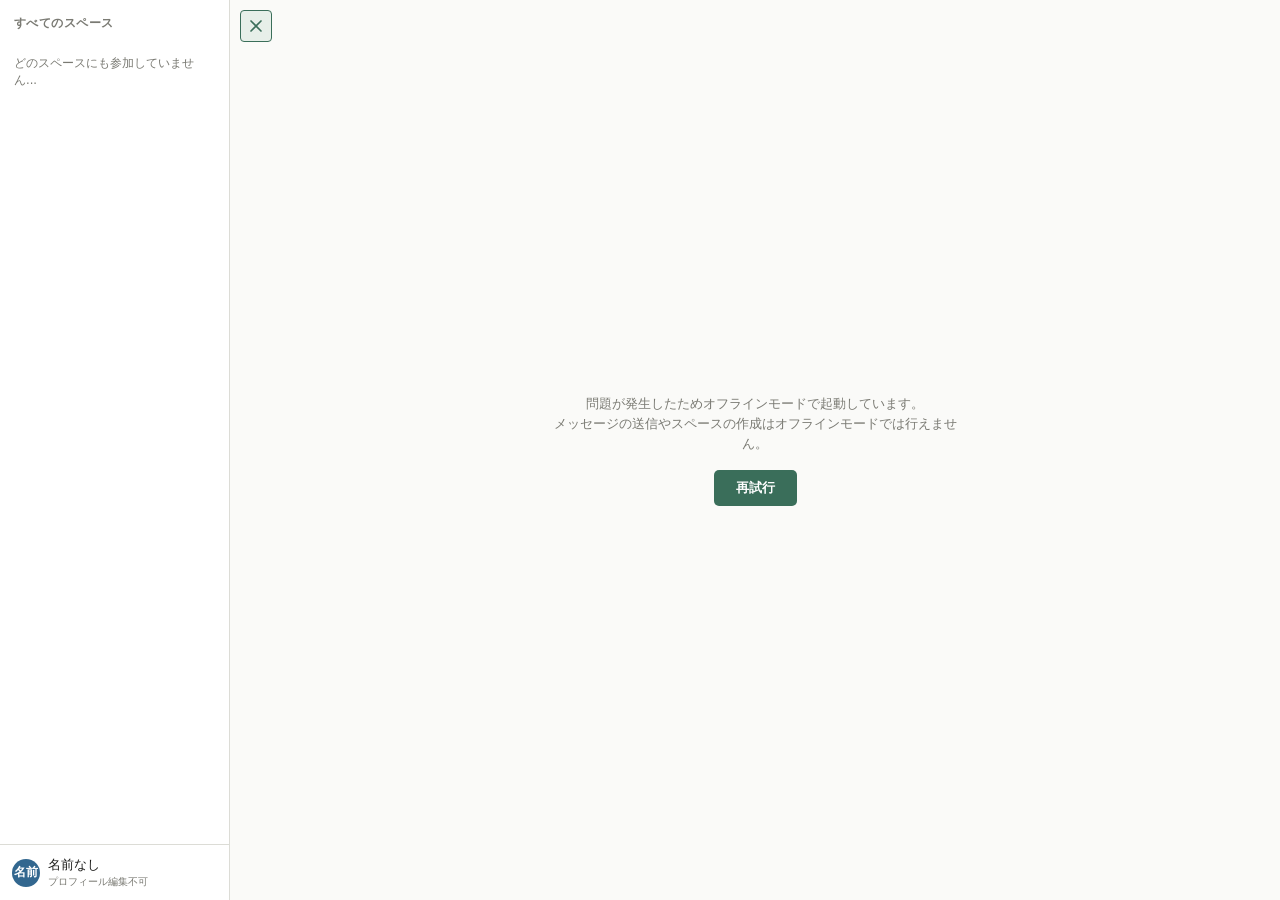
<file: offline.html>
<!doctype html>
<html lang="ja">
	<head>
		<meta charset="UTF-8" />
		<meta name="viewport" content="width=device-width, initial-scale=1.0" />
		<link
			rel="icon"
			type="image/svg+xml"
			href="data:image/svg+xml,%3Csvg%20version%3D%221.1%22%20xmlns%3D%22http%3A//www.w3.org/2000/svg%22%20xmlns%3Axlink%3D%22http%3A//www.w3.org/1999/xlink%22%20width%3D%2220%22%20height%3D%2220%22%20viewBox%3D%220%2C0%2C20%2C20%22%3E%3Cg%20transform%3D%22translate%28-230%2C-170%29%22%3E%3Cg%20stroke-miterlimit%3D%2210%22%3E%3Cpath%20d%3D%22M231%2C173c0%2C-1.10457%200.89543%2C-2%202%2C-2h14c1.10457%2C0%202%2C0.89543%202%2C2v16l-4%2C-4h-12c-1.10457%2C0%20-2%2C-0.89543%20-2%2C-2z%22%20fill%3D%22%23baffff%22%20stroke%3D%22%23baffff%22%20stroke-width%3D%222%22%20stroke-linecap%3D%22round%22%20stroke-linejoin%3D%22round%22/%3E%3Cpath%20d%3D%22M241.3644%2C183.27132l-0.05075%2C0c-0.04438%2C0.00629%20-0.09301%2C0.00775%20-0.14314%2C0.00003c-3.69737%2C0.00243%20-6.27355%2C0.13068%20-9.31953%2C-2.30997c-1.31019%2C-3.08858%200.36691%2C-4.14246%201.90771%2C-6.34224c0.4347%2C-0.62061%201.37917%2C-2.34294%202.37063%2C-1.88365c1.32876%2C0.61554%20-0.14092%2C2.59179%201.78138%2C2.53252c1.15077%2C0%203.32253%2C0.45668%204.35857%2C0.0649c1.22536%2C-0.46337%201.09316%2C-3.4877%203.34326%2C-2.70067c0.81564%2C0.28529%201.95912%2C3.2779%202.41643%2C4.02975c1.28152%2C2.19202%200.45223%2C5.59401%20-2.214%2C6.30338c-1.20658%2C0.32102%20-2.87971%2C-0.39943%20-4.02832%2C0.09444c-0.1405%2C0.21151%20-0.42226%2C0.21151%20-0.42226%2C0.21151zM247.5799%2C178.93388c0.00042%2C-0.65826%20-0.05633%2C-1.19064%20-0.40843%2C-1.7574c-0.35176%2C-0.59638%20-1.48119%2C-3.42993%20-1.99662%2C-3.64511c-0.86563%2C-0.36139%20-1.88265%2C2.41362%20-2.41289%2C2.67174c-1.12446%2C0.54739%20-3.60007%2C0.0649%20-4.85127%2C0.0649c-1.62117%2C-0.03395%20-2.30425%2C-1.14194%20-2.24792%2C-2.64802c0.00871%2C-0.23289%20-0.18865%2C0.42956%20-0.32248%2C0.62036c-0.3342%2C0.47648%20-0.70817%2C0.9956%20-1.0648%2C1.45162c-1.31985%2C1.68766%20-2.51674%2C2.12315%20-1.6255%2C4.66811c2.81614%2C2.102%205.13888%2C1.9161%208.4956%2C1.91133c2.39964%2C-1.18949%206.43158%2C0.96759%206.4343%2C-3.33752z%22%20fill%3D%22%23000000%22%20stroke%3D%22none%22%20stroke-width%3D%220.5%22%20stroke-linecap%3D%22butt%22%20stroke-linejoin%3D%22miter%22/%3E%3C/g%3E%3C/g%3E%3C/svg%3E"
		/>
		<title>NekoChat(Offline)</title>
		<style>
			:root {
				--bg: #fafaf8;
				--panel: #ffffff;
				--line: #dcdcd6;
				--line2: #ececea;
				--text: #1d1d1b;
				--sub: #7a7a73;
				--accent: #3a6e5a;
				--accent-weak: #e7efe9;
				--danger: #a3433a;
				--mono:
					ui-monospace, SFMono-Regular, Menlo, Consolas, monospace;
				--sans:
					-apple-system, 'Hiragino Kaku Gothic ProN', 'Yu Gothic',
					system-ui, sans-serif;
			}
			* {
				box-sizing: border-box;
			}
			html,
			body {
				height: 100%;
			}
			body {
				margin: 0;
				background: var(--bg);
				color: var(--text);
				font-family: var(--sans);
				font-size: 14px;
				line-height: 1.55;
			}
			a {
				color: var(--accent);
			}

			#app {
				height: 100%;
				display: flex;
				overflow: hidden;
			}

			/* ---------- sidebar ---------- */
			#sidebar {
				width: 230px;
				flex-shrink: 0;
				border-right: 1px solid var(--line);
				background: var(--panel);
				display: flex;
				flex-direction: column;
				position: relative;
				transition:
					margin 0.3s cubic-bezier(0.4, 0, 0.2, 1),
					transform 0.3s cubic-bezier(0.4, 0, 0.2, 1);
			}
			#sidebarHeader {
				padding: 14px 14px 8px;
				font-size: 12px;
				font-weight: 700;
				color: var(--sub);
				letter-spacing: 0.04em;
				display: flex;
				align-items: center;
				gap: 6px;
			}
			#sidebarHeader .badge {
				font-size: 9.5px;
				font-weight: 600;
				background: var(--accent-weak);
				color: var(--accent);
				padding: 1px 6px;
				border-radius: 999px;
			}
			#roomList {
				flex: 1;
				overflow-y: auto;
				padding: 4px 8px;
			}
			.roomItem {
				display: flex;
				align-items: center;
				gap: 8px;
				padding: 9px 8px;
				border-radius: 4px;
				cursor: pointer;
				font-size: 12.5px;
				margin-bottom: 2px;
				color: var(--text);
			}
			.roomItem:hover {
				background: var(--accent-weak);
			}
			.roomItem.active {
				background: var(--accent-weak);
				border: 1px solid var(--accent);
			}
			.roomItem .ricon {
				width: 7px;
				height: 7px;
				border-radius: 50%;
				background: #ccc;
				flex-shrink: 0;
			}
			.roomItem.active .ricon {
				background: var(--accent);
			}
			.roomItem .rname {
				flex: 1;
				overflow: hidden;
				text-overflow: ellipsis;
				white-space: nowrap;
			}
			.roomItem .rtag {
				font-size: 10px;
				color: var(--sub);
			}
			#sidebarEmpty {
				padding: 14px 14px;
				font-size: 11.5px;
				color: var(--sub);
			}

			#sidebarFooter {
				border-top: 1px solid var(--line);
				min-height: 56px;
				padding: 10px 12px;
				display: flex;
				align-items: center;
				gap: 8px;
			}
			.avatar {
				width: 28px;
				height: 28px;
				border-radius: 50%;
				display: flex;
				align-items: center;
				justify-content: center;
				font-size: 12px;
				flex-shrink: 0;
				color: #fff;
				overflow: hidden;
				font-weight: 600;
			}
			.avatar img {
				width: 100%;
				height: 100%;
				object-fit: cover;
				display: block;
			}
			#sidebarFooter .uname {
				flex: 1;
				font-size: 12.5px;
				overflow: hidden;
				text-overflow: ellipsis;
				white-space: nowrap;
			}
			#sidebarFooter .sub {
				font-size: 10px;
				color: var(--sub);
			}

			/* ---------- main ---------- */
			#mainPanel {
				flex: 1;
				display: flex;
				flex-direction: column;
				min-width: 0;
				position: relative;
			}
			#emptyState {
				flex: 1;
				display: flex;
				flex-direction: column;
				align-items: center;
				justify-content: center;
				color: var(--sub);
				font-size: 13px;
				text-align: center;
				padding: 20px;
				gap: 16px;
			}
			#emptyStateNotice {
				max-width: 420px;
			}
			.retryBtn {
				display: inline-block;
				background: var(--accent);
				color: #fff;
				font-size: 13px;
				font-weight: 600;
				text-decoration: none;
				padding: 9px 22px;
				border-radius: 5px;
				line-height: 1.4;
			}
			.retryBtn:hover {
				opacity: 0.9;
			}
			#roomView {
				flex: 1;
				display: none;
				flex-direction: column;
				min-height: 0;
			}
			#header {
				display: flex;
				align-items: center;
				gap: 10px;
				padding: 12px 18px 12px 52px;
				border-bottom: 1px solid var(--line);
				background: var(--panel);
				flex-wrap: wrap;
			}
			#headerName {
				font-size: 13.5px;
				font-weight: 600;
			}
			#headerTag {
				font-size: 10.5px;
				color: var(--sub);
				margin-left: 4px;
			}
			#headerNote {
				margin-left: auto;
				font-size: 11px;
				color: var(--sub);
			}

			#log {
				flex: 1;
				overflow-y: auto;
				padding: 16px 20px;
			}
			#logEmpty {
				color: var(--sub);
				font-size: 12.5px;
				text-align: center;
				padding: 30px 0;
			}
			.logTopSentinel {
				height: 1px;
			}

			.daySep {
				text-align: center;
				color: var(--sub);
				font-size: 11px;
				margin: 18px 0 10px;
			}

			.msg {
				margin-bottom: 12px;
				max-width: 640px;
				display: flex;
				gap: 10px;
				align-items: flex-start;
			}
			.msg .msgAvatar {
				width: 32px;
				height: 32px;
				font-size: 11px;
				flex-shrink: 0;
			}
			.msg .msgContent {
				flex: 1;
				min-width: 0;
			}
			.msg .meta {
				font-size: 11px;
				color: var(--sub);
				margin-bottom: 2px;
			}
			.msg .meta .name {
				color: var(--text);
				font-weight: 600;
			}
			.msg .meta .msgUid {
				font-family: var(--mono);
				opacity: 0.7;
			}
			.msg .meta .editBadge {
				color: var(--sub);
				font-size: 10.5px;
				margin-left: 4px;
				cursor: default;
			}
			.msg .body {
				font-size: 13.5px;
				white-space: pre-wrap;
				word-break: break-word;
			}
			/* 長文折りたたみ */
			.msg .body.collapsed {
				/* line-height: 1.55 × 5行 = 7.75em */
				max-height: calc(1.55em * 5);
				overflow: hidden;
				position: relative;
			}
			.msg .body.collapsed::after {
				content: '';
				position: absolute;
				bottom: 0;
				left: 0;
				right: 0;
				height: 2em;
				background: linear-gradient(transparent, var(--panel));
				pointer-events: none;
			}
			.showMoreBtn {
				display: block;
				margin-top: 4px;
				font-size: 12px;
				color: var(--accent);
				background: none;
				border: none;
				padding: 0;
				cursor: pointer;
				text-decoration: underline;
				text-underline-offset: 2px;
			}
			.showMoreBtn:hover {
				opacity: 0.75;
				background: none;
				border: none;
			}

			.msg.compact {
				margin-bottom: 2px;
			}
			.msg.compact .msgAvatar {
				visibility: hidden;
				pointer-events: none;
			}
			.msg.compact .meta .name,
			.msg.compact .meta .msgUid {
				display: none;
			}
			.msg.compact .meta {
				font-size: 0;
				margin-bottom: 0;
			}

			.msg .body a.chatLink {
				color: var(--accent);
				text-decoration: underline;
				text-underline-offset: 2px;
				word-break: break-all;
			}
			.msg .body a.chatLink:hover {
				opacity: 0.8;
			}

			.msg.system {
				display: block;
			}
			.msg.system .body {
				color: var(--sub);
				font-size: 12px;
				font-style: italic;
			}
			.msg.deleted .body {
				color: #aaa;
				font-style: italic;
			}

			.msg .replyQuote {
				display: flex;
				align-items: center;
				gap: 6px;
				font-size: 11.5px;
				color: var(--sub);
				border-left: 2px solid var(--accent);
				padding: 2px 0 2px 8px;
				margin-bottom: 3px;
				max-width: 480px;
			}
			.msg .replyQuote .replyName {
				color: var(--accent);
				font-weight: 600;
				flex-shrink: 0;
			}
			.msg .replyQuote .replyText {
				white-space: nowrap;
				overflow: hidden;
				text-overflow: ellipsis;
			}

			.msg .file {
				display: inline-flex;
				align-items: center;
				gap: 8px;
				border: 1px solid var(--line);
				border-radius: 3px;
				padding: 6px 10px;
				margin-top: 2px;
				font-size: 12.5px;
			}
			.msg .file .fname {
				font-weight: 600;
			}
			.msg .file .fsize {
				color: var(--sub);
				font-size: 11px;
			}
			.msg .file a.dlBtn {
				font-size: 11px;
				text-decoration: none;
				border: 1px solid var(--line);
				border-radius: 3px;
				padding: 3px 8px;
				color: var(--text);
			}
			.msg .file a.dlBtn:hover {
				background: var(--accent-weak);
				border-color: var(--accent);
			}
			.msg .file.missing {
				color: var(--sub);
				font-style: italic;
			}

			.msg img.preview,
			.msg video.previewVideo {
				max-width: min(320px, 70vw);
				max-height: min(240px, 35vh);
				width: auto;
				height: auto;
				object-fit: contain;
				display: block;
				margin-top: 4px;
				border: 1px solid var(--line);
				border-radius: 3px;
				cursor: pointer;
			}
			.msg audio.previewAudio {
				display: block;
				margin-top: 4px;
				width: min(320px, 80vw);
				max-width: 100%;
			}

			/* ===================== リアクション（表示のみ） ===================== */
			img.nyaxEmoji {
				height: 1em;
				width: auto;
				vertical-align: middle;
				display: inline-block;
				background: none;
			}
			.reactions {
				display: flex;
				flex-wrap: wrap;
				justify-content: flex-start;
				gap: 4px;
				margin-top: 4px;
			}
			.reactions:empty {
				display: none;
				margin-top: 0;
			}
			.reactionPill {
				display: inline-flex;
				align-items: center;
				gap: 4px;
				height: 22px;
				padding: 0 7px;
				border: 1px solid var(--line);
				border-radius: 11px;
				background: var(--bg);
				cursor: default;
			}
			.reactionPill.mine {
				background: var(--accent-weak, rgba(58, 110, 90, 0.14));
				border-color: var(--accent);
			}
			.reactionEmojiUnicode {
				font-size: 13px;
				line-height: 1;
			}
			.reactionEmojiImg.reactionEmojiImg {
				width: 15px;
				height: 15px;
				margin: 0;
			}
			.reactionCount {
				font-size: 11px;
				color: var(--sub);
				font-variant-numeric: tabular-nums;
			}
			.reactionPill.mine .reactionCount {
				color: var(--accent);
			}

			/* ---------- file preview overlay ---------- */
			.overlay {
				display: none;
				position: fixed;
				inset: 0;
				background: rgba(0, 0, 0, 0.5);
				align-items: center;
				justify-content: center;
				z-index: 50;
				padding: 20px;
			}
			.overlay.open {
				display: flex;
			}
			.overlay .modal {
				background: var(--panel);
				border-radius: 6px;
				padding: 18px;
				max-width: min(720px, 92vw);
				max-height: 86vh;
				overflow: auto;
			}
			.overlay .modal h2 {
				margin: 0 0 10px;
				font-size: 15px;
			}
			.overlay .modal img,
			.overlay .modal video {
				max-width: 100%;
				max-height: 70vh;
				display: block;
			}
			.overlay .modal .closeBtn {
				float: right;
				border: none;
				background: none;
				font-size: 18px;
				cursor: pointer;
				color: var(--sub);
				line-height: 1;
			}

			/* ---------- empty / load notes ---------- */
			.loadNote {
				font-size: 11.5px;
				color: var(--sub);
				padding: 8px 18px;
				border-top: 1px solid var(--line);
				background: var(--panel);
			}

			/* ---------- nav / close toggle buttons ---------- */
			.mobileCloseBtn {
				position: absolute;
				top: 12px;
				right: 12px;
				width: 32px;
				height: 32px;
				background: var(--panel);
				border: 1px solid var(--line);
				border-radius: 4px;
				display: none;
				align-items: center;
				justify-content: center;
				color: var(--text);
				z-index: 2100;
				cursor: pointer;
				transition:
					background 0.12s,
					border-color 0.12s;
				padding: 0;
			}
			.mobileCloseBtn:hover {
				background: var(--accent-weak);
				border-color: var(--accent);
			}

			#sidebarToggleBtn {
				position: absolute;
				top: 10px;
				left: 10px;
				z-index: 50;
				width: 32px;
				height: 32px;
				background: var(--panel);
				border: 1px solid var(--line);
				border-radius: 4px;
				color: var(--text);
				display: flex;
				align-items: center;
				justify-content: center;
				padding: 0;
				cursor: pointer;
				transition:
					background 0.12s,
					border-color 0.12s;
			}
			#sidebarToggleBtn:hover {
				background: var(--accent-weak);
				border-color: var(--accent);
			}
			body[data-sidebar='open'] #sidebarToggleBtn {
				background: var(--accent-weak);
				border-color: var(--accent);
				color: var(--accent);
			}
			.icon-close {
				display: none;
			}
			body[data-sidebar='open'] .icon-menu {
				display: none;
			}
			body[data-sidebar='open'] .icon-close {
				display: block;
			}

			@media (min-width: 769px) {
				body[data-sidebar='closed'] #sidebar {
					margin-left: -230px;
				}
			}

			/* ---------- mobile ---------- */
			@media (max-width: 768px) {
				#emptyState {
					padding: 20px 16px;
				}
				.retryBtn {
					width: 100%;
					max-width: 280px;
					text-align: center;
				}
				/* 左メニュー(sidebar) 全画面化 */
				#sidebar {
					position: fixed;
					inset: 0;
					width: 100%;
					height: 100%;
					z-index: 2000;
					border-right: none;
					transform: translateX(-100%);
				}
				body[data-sidebar='open'] #sidebar {
					transform: translateX(0);
				}
				.mobileCloseBtn {
					display: flex;
				}
			}

			::-webkit-scrollbar {
				width: 9px;
				height: 9px;
			}
			::-webkit-scrollbar-thumb {
				background: #d8d8d2;
				border-radius: 999px;
			}
			::-webkit-scrollbar-track {
				background: transparent;
			}
		</style>
	</head>
	<body data-sidebar="closed">
		<div id="app">
			<div id="sidebar">
				<button
					class="mobileCloseBtn"
					id="sidebarCloseBtn"
					aria-label="閉じる"
				>
					<svg
						style="
							width: 18px;
							height: 18px;
							fill: none;
							stroke: currentColor;
							stroke-width: 2;
							stroke-linecap: round;
							stroke-linejoin: round;
						"
						viewBox="0 0 24 24"
					>
						<path d="M18 6L6 18M6 6l12 12" />
					</svg>
				</button>
				<div id="sidebarHeader">すべてのスペース</div>
				<div id="sidebarEmpty" style="display: none">
					どのスペースにも参加していません...
				</div>
				<div id="roomList"></div>
				<div id="sidebarFooter">
					<div class="avatar" id="myAvatar"></div>
					<div style="flex: 1; min-width: 0">
						<div class="uname" id="myName"></div>
						<div class="sub">プロフィール編集不可</div>
					</div>
				</div>
			</div>

			<div id="mainPanel">
				<button id="sidebarToggleBtn" aria-label="メニュー">
					<svg
						style="
							width: 20px;
							height: 20px;
							fill: none;
							stroke: currentColor;
							stroke-width: 2;
							stroke-linecap: round;
							stroke-linejoin: round;
						"
						viewBox="0 0 24 24"
					>
						<g class="icon-menu">
							<path d="M3 12h18M3 6h18M3 18h18" />
						</g>
						<g class="icon-close">
							<path d="M18 6L6 18M6 6l12 12" />
						</g>
					</svg>
				</button>

				<div id="emptyState">
					<div id="emptyStateNotice">
						問題が発生したためオフラインモードで起動しています。<br />
						メッセージの送信やスペースの作成はオフラインモードでは行えません。
					</div>
					<a id="emptyStateRetry" class="retryBtn" href="./"
						>再試行</a
					>
				</div>

				<div id="roomView">
					<div id="header">
						<div>
							<span id="headerName"></span>
							<span id="headerTag"></span>
						</div>
						<div id="headerNote">オフラインモード</div>
					</div>
					<div id="log"></div>
					<div class="loadNote">
						オフラインモード中はメッセージの送信ができません。<a
							href="./"
							>再試行</a
						>
					</div>
				</div>
			</div>

			<!-- ファイルプレビュー -->
			<div class="overlay" id="ovFilePreview">
				<div class="modal">
					<button
						class="closeBtn"
						id="filePreviewClose"
						aria-label="閉じる"
					>
						×
					</button>
					<h2 id="filePreviewTitle">ファイル</h2>
					<div id="filePreviewStage"></div>
				</div>
			</div>
		</div>

		<script>
			(function () {
				'use strict';

				/* ===================== utilities ===================== */
				function fmtTime(ts) {
					return new Date(ts).toLocaleString('ja-JP', {
						month: '2-digit',
						day: '2-digit',
						hour: '2-digit',
						minute: '2-digit',
					});
				}
				function dayKey(ts) {
					return new Date(ts).toDateString();
				}
				function hashColorFromUid(uid) {
					let h = 0;
					const s = uid || '?';
					for (let i = 0; i < s.length; i++)
						h = s.charCodeAt(i) + ((h << 5) - h);
					const hue = Math.abs(h) % 360;
					return `hsl(${hue} 48% 38%)`;
				}
				function initialsFromName(name) {
					const s = (name || '').trim();
					if (!s) return '?';
					return Array.from(s).slice(0, 2).join('').toUpperCase();
				}
				function safeImageSrc(val) {
					if (!val || typeof val !== 'string') return null;
					if (
						/^data:image\/(jpeg|png|gif|webp);base64,[A-Za-z0-9+/]+=*$/.test(
							val,
						)
					)
						return val;
					return null;
				}
				const ALLOWED_MIME_MAP = {
					'image/jpeg': true,
					'image/png': true,
					'image/gif': true,
					'image/webp': true,
					'image/bmp': true,
					'image/tiff': true,
					'video/mp4': true,
					'video/webm': true,
					'video/ogg': true,
					'video/quicktime': true,
					'video/x-matroska': true,
					'audio/mpeg': true,
					'audio/ogg': true,
					'audio/wav': true,
					'audio/webm': true,
					'audio/aac': true,
					'audio/flac': true,
					'audio/x-m4a': true,
					'audio/mp4': true,
					'application/pdf': true,
					'application/zip': true,
					'application/x-zip-compressed': true,
					'text/plain': true,
					'text/csv': true,
				};
				function safeMimeType(mime) {
					if (!mime || typeof mime !== 'string')
						return 'application/octet-stream';
					const lower = mime.toLowerCase().trim();
					if (ALLOWED_MIME_MAP[lower]) return lower;
					return 'application/octet-stream';
				}
				function isSafeMimePreviewable(mime) {
					if (!mime) return false;
					return /^(image\/(jpeg|png|gif|webp|bmp|tiff)|video\/(mp4|webm|ogg|quicktime|x-matroska)|audio\/(mpeg|ogg|wav|webm|aac|flac|x-m4a|mp4))$/.test(
						mime.toLowerCase(),
					);
				}
				function canPreviewFile(file) {
					if (!file || !file.mime) return false;
					return isSafeMimePreviewable(safeMimeType(file.mime));
				}
				function fmtBytes(n) {
					if (!n && n !== 0) return '';
					const units = ['B', 'KB', 'MB', 'GB'];
					let i = 0,
						v = n;
					while (v >= 1024 && i < units.length - 1) {
						v /= 1024;
						i++;
					}
					return (i === 0 ? v : v.toFixed(1)) + ' ' + units[i];
				}
				function applyAvatarEl(el, p) {
					el.innerHTML = '';
					el.style.background = '';
					const safeSrc = p && p.image ? safeImageSrc(p.image) : null;
					if (safeSrc) {
						const img = document.createElement('img');
						img.src = safeSrc;
						img.alt = '';
						el.appendChild(img);
					} else {
						const displayName = p ? p.name : '?';
						const colorKey = p && p.uid ? p.uid : displayName;
						el.textContent = initialsFromName(displayName);
						el.style.background = hashColorFromUid(colorKey);
					}
				}

				/* ===================== storage readers (read-only) ===================== */
				const RoomStore = {
					listKey: 'nekochat_rooms',
					msgKey(roomId) {
						return 'nekochat_msgs_' + roomId;
					},
					memberKey(roomId) {
						return 'nekochat_members_' + roomId;
					},
					list() {
						try {
							return JSON.parse(
								localStorage.getItem(this.listKey) || '[]',
							);
						} catch (e) {
							return [];
						}
					},
					loadMembers(roomId) {
						try {
							return JSON.parse(
								localStorage.getItem(this.memberKey(roomId)) ||
									'[]',
							);
						} catch (e) {
							return [];
						}
					},
					loadMessages(roomId) {
						try {
							return JSON.parse(
								localStorage.getItem(this.msgKey(roomId)) ||
									'[]',
							);
						} catch (e) {
							return [];
						}
					},
				};
				const UserStore = {
					key: 'nekochat_users',
					data: new Map(),
					load() {
						try {
							const raw = localStorage.getItem(this.key);
							if (raw) {
								const arr = JSON.parse(raw);
								for (const u of arr) {
									if (u && u.uid) {
										this.data.set(u.uid, {
											uid: u.uid,
											name: u.name || '名前なし',
											image: u.image || null,
										});
									}
								}
							}
						} catch (e) {}
					},
					get(uid) {
						return this.data.get(uid) || null;
					},
				};
				function loadNicknames() {
					const map = new Map();
					try {
						const raw = localStorage.getItem('nekochat_nicknames');
						if (raw) {
							const obj = JSON.parse(raw);
							for (const k in obj) map.set(k, obj[k]);
						}
					} catch (e) {}
					return map;
				}
				function loadProfile() {
					try {
						const raw = localStorage.getItem('nekochat_profile');
						if (raw) return JSON.parse(raw);
					} catch (e) {}
					return null;
				}
				function loadIdentity() {
					try {
						const raw = localStorage.getItem('nekochat_identity');
						if (raw) return JSON.parse(raw);
					} catch (e) {}
					return null;
				}

				/* ----- IndexedDB (file blobs), read-only ----- */
				const FILE_DB_NAME = 'nekochat_files_db';
				const FILE_DB_STORE = 'files';
				function openFileDb() {
					return new Promise((resolve, reject) => {
						let req;
						try {
							req = indexedDB.open(FILE_DB_NAME);
						} catch (e) {
							reject(e);
							return;
						}
						req.onsuccess = () => resolve(req.result);
						req.onerror = () =>
							reject(
								req.error || new Error('IndexedDB open failed'),
							);
						req.onupgradeneeded = () => {
							// オフライン版では作成しない。万一未作成環境ではここに来るが読むだけなので問題ない。
						};
					});
				}
				async function getFileRecord(fileId) {
					if (!fileId) return null;
					try {
						const db = await openFileDb();
						if (!db.objectStoreNames.contains(FILE_DB_STORE)) {
							db.close();
							return null;
						}
						try {
							const tx = db.transaction(
								FILE_DB_STORE,
								'readonly',
							);
							const req = tx
								.objectStore(FILE_DB_STORE)
								.get(fileId);
							const row = await new Promise((resolve, reject) => {
								req.onsuccess = () => resolve(req.result);
								req.onerror = () => reject(req.error);
							});
							return row || null;
						} finally {
							db.close();
						}
					} catch (e) {
						return null;
					}
				}
				const objectUrlCache = new Map(); // fileId -> objectUrl
				async function resolveFileObjectUrl(fileId, fileInfo) {
					if (!fileId) return null;
					if (objectUrlCache.has(fileId))
						return objectUrlCache.get(fileId);
					const rec = await getFileRecord(fileId);
					if (!rec || !rec.blob) return null;
					const safeMime = safeMimeType(
						(fileInfo && fileInfo.mime) || rec.mime,
					);
					const blob =
						rec.blob instanceof Blob
							? rec.blob
							: new Blob([rec.blob], { type: safeMime });
					const url = URL.createObjectURL(blob);
					objectUrlCache.set(fileId, url);
					return url;
				}

				/* ===================== state ===================== */
				const App = {
					roomId: null,
					identity: loadIdentity(),
					profile: loadProfile(),
					nicknames: loadNicknames(),
				};
				UserStore.load();

				function getDisplayName(u) {
					if (!u) return '名前なし';
					const nick = App.nicknames.get(u.uid);
					if (nick) return nick;
					return u.name || '名前なし';
				}

				/* ===================== sidebar ===================== */
				function renderSidebarFooter() {
					const av = document.getElementById('myAvatar');
					const nm = document.getElementById('myName');
					const id = App.identity || {};
					const prof = App.profile || {};
					const p = {
						uid: id.id || '',
						name: prof.name || '名前なし',
						image: prof.image || null,
					};
					applyAvatarEl(av, p);
					nm.textContent = p.name;
				}

				function renderRoomList() {
					const box = document.getElementById('roomList');
					box.innerHTML = '';
					const items = RoomStore.list();
					const emptyEl = document.getElementById('sidebarEmpty');
					emptyEl.style.display =
						items.length === 0 ? 'block' : 'none';
					items.forEach((r) => {
						const el = document.createElement('div');
						el.className =
							'roomItem' + (r.id === App.roomId ? ' active' : '');
						const dot = document.createElement('span');
						dot.className = 'ricon';
						const nmEl = document.createElement('span');
						nmEl.className = 'rname';
						nmEl.textContent = r.name || '無題のスペース';
						const tag = document.createElement('span');
						tag.className = 'rtag';
						tag.textContent = r.persist ? '' : '一時';
						el.appendChild(dot);
						el.appendChild(nmEl);
						el.appendChild(tag);
						el.onclick = () => {
							openRoom(r.id, r.name, r.persist);
							if (isMobileViewport()) setSidebarOpen(false);
						};
						box.appendChild(el);
					});
				}

				/* ===================== room view ===================== */
				let currentMembers = new Map(); // uid -> {uid,name,image}

				function openRoom(roomId, name, persist) {
					App.roomId = roomId;
					document.getElementById('emptyState').style.display =
						'none';
					document.getElementById('roomView').style.display = 'flex';
					document.getElementById('headerName').textContent =
						name || '無題のスペース';
					document.getElementById('headerTag').textContent = persist
						? '永続'
						: '一時';

					currentMembers = new Map();
					RoomStore.loadMembers(roomId).forEach((m) => {
						if (m && m.uid) currentMembers.set(m.uid, m);
					});

					renderRoomList();
					renderLog(roomId);
				}

				function resolveSender(uid, fallbackName) {
					if (App.identity && uid === App.identity.id) {
						const prof = App.profile || {};
						return {
							uid,
							name: prof.name || '名前なし',
							image: prof.image || null,
						};
					}
					const deviceUser = UserStore.get(uid);
					const memberUser = currentMembers.get(uid);
					return (
						deviceUser ||
						memberUser || {
							uid,
							name: fallbackName || '名前なし',
							image: null,
						}
					);
				}

				/* ----- text rendering (URL linkify only; no remote emoji fetch in offline mode) ----- */
				function renderTextWithLinks(container, text) {
					if (!text) {
						container.textContent = '';
						return;
					}
					const URL_RE =
						/https?:\/\/[^\s<>"'`\u3000-\u303f\uff00-\uffef\u2019\u201d]+/g;
					let lastIndex = 0;
					let match;
					URL_RE.lastIndex = 0;
					while ((match = URL_RE.exec(text)) !== null) {
						const before = text.slice(lastIndex, match.index);
						if (before)
							container.appendChild(
								document.createTextNode(before),
							);
						let url = match[0].replace(
							/[.,!?;:)\]}>「」。、！？：；'"`]+$/,
							'',
						);
						try {
							const parsed = new URL(url);
							if (
								parsed.protocol === 'https:' ||
								parsed.protocol === 'http:'
							) {
								const a = document.createElement('a');
								a.className = 'chatLink';
								a.href = url;
								a.target = '_blank';
								a.rel = 'noopener noreferrer';
								a.textContent = url;
								container.appendChild(a);
								const suffix = match[0].slice(url.length);
								if (suffix)
									container.appendChild(
										document.createTextNode(suffix),
									);
							} else {
								container.appendChild(
									document.createTextNode(match[0]),
								);
							}
						} catch (e) {
							container.appendChild(
								document.createTextNode(match[0]),
							);
						}
						lastIndex = match.index + match[0].length;
					}
					if (lastIndex < text.length)
						container.appendChild(
							document.createTextNode(text.slice(lastIndex)),
						);
				}

				let lastDayKey = null;
				let lastRenderedMsgUid = null;
				let lastRenderedMsgTs = 0;
				const COMPACT_MSG_MAX_GAP_MS = 5 * 60 * 1000;

				// オンライン版と同様、チャットログの表示件数に上限を設け、
				// 上端までスクロールしたタイミングで自動的に過去ログを追加読み込みする
				const LOG_INITIAL_BATCH = 25; // 最低限読み込む件数
				const LOG_LOAD_MORE_BATCH = 25; // 自動追加読み込み時の件数
				let logChronCache = [];
				let logRenderedFrom = 0; // logChronCache中、現在描画済みの先頭インデックス
				let logLoadingMore = false;
				let logTopObserver = null;

				// テキスト本文が5行を超える場合に折りたたみ処理を適用する
				// bodyがDOMに追加される前に呼ばれる場合（高さ測定不可）は改行数で判定し、
				// DOMマウント後にResizeObserverで再確認して過剰な折りたたみを解除する。
				function applyBodyCollapse(body) {
					const LINE_HEIGHT_EM = 1.55;
					const MAX_LINES = 5;

					// 改行カウントによる事前判定（DOM追加前でも動作）
					const text = body.textContent || '';
					const newlineCount = (text.match(/\n/g) || []).length;
					// 改行が4以下なら折りたたみ不要（5行以内確定）
					if (newlineCount < MAX_LINES) return;

					// 改行が多い場合は折りたたみを適用し、DOM挿入後に高さで再確認
					body.classList.add('collapsed');

					// DOM挿入後に実際の行数を測定して判定を補正する
					// requestAnimationFrameでレイアウト確定後に実行
					const fontSize = 13.5; // px (font-size: 13.5px)
					requestAnimationFrame(() => {
						const lineHeightPx =
							parseFloat(getComputedStyle(body).lineHeight) ||
							fontSize * LINE_HEIGHT_EM;
						const maxHeightPx = lineHeightPx * MAX_LINES;
						// scrollHeightが閾値以下なら折りたたみ不要として元に戻す
						if (body.scrollHeight <= Math.ceil(maxHeightPx) + 1) {
							body.classList.remove('collapsed');
							const afterEl2 = body.nextElementSibling;
							if (
								afterEl2 &&
								afterEl2.classList.contains('showMoreBtn')
							)
								afterEl2.remove();
							return;
						}
						// 「続きを表示」ボタンがまだなければ挿入
						const afterEl = body.nextElementSibling;
						if (
							!afterEl ||
							!afterEl.classList.contains('showMoreBtn')
						) {
							insertShowMoreBtn(body);
						}
					});
				}

				function insertShowMoreBtn(body) {
					const btn = document.createElement('button');
					btn.className = 'showMoreBtn';
					btn.textContent = '続きを表示';
					btn.onclick = () => {
						const collapsed = body.classList.toggle('collapsed');
						btn.textContent = collapsed
							? '続きを表示'
							: '折りたたむ';
					};
					body.insertAdjacentElement('afterend', btn);
				}

				function maybeDaySeparator(ts, log) {
					const dk = dayKey(ts);
					if (dk !== lastDayKey) {
						lastDayKey = dk;
						const sep = document.createElement('div');
						sep.className = 'daySep';
						sep.textContent = new Date(ts).toLocaleDateString(
							'ja-JP',
							{
								year: 'numeric',
								month: 'long',
								day: 'numeric',
							},
						);
						log.appendChild(sep);
					}
				}

				function renderFileBody(body, m) {
					const f = m.file;
					if (!f) {
						body.textContent = 'ファイル';
						return;
					}
					const previewable = canPreviewFile(f);
					if (previewable && f.fileId) {
						resolveFileObjectUrl(f.fileId, f)
							.then((url) => {
								if (!url) {
									renderFileCard(body, f, false);
									return;
								}
								const mime = safeMimeType(f.mime);
								body.innerHTML = '';
								if (mime.startsWith('image/')) {
									const img = document.createElement('img');
									img.className = 'preview';
									img.src = url;
									img.alt = f.name || '';
									img.addEventListener('click', () =>
										openFilePreview(f, url, mime),
									);
									body.appendChild(img);
								} else if (mime.startsWith('video/')) {
									const video =
										document.createElement('video');
									video.className = 'preview previewVideo';
									video.src = url;
									video.controls = true;
									video.playsInline = true;
									video.preload = 'metadata';
									body.appendChild(video);
								} else if (mime.startsWith('audio/')) {
									const audio =
										document.createElement('audio');
									audio.className = 'previewAudio';
									audio.src = url;
									audio.controls = true;
									body.appendChild(audio);
								} else {
									renderFileCard(body, f, true, url);
								}
							})
							.catch(() => renderFileCard(body, f, false));
						// 取得中は仮にカードを出しておく
						renderFileCard(body, f, false);
						return;
					}
					renderFileCard(body, f, false);
				}

				function renderFileCard(body, f, ready, url) {
					body.innerHTML = '';
					const wrap = document.createElement('div');
					wrap.className = 'file' + (ready ? '' : ' missing');
					const fname = document.createElement('span');
					fname.className = 'fname';
					fname.textContent = f.name || 'ファイル';
					wrap.appendChild(fname);
					if (f.size) {
						const fsize = document.createElement('span');
						fsize.className = 'fsize';
						fsize.textContent = fmtBytes(f.size);
						wrap.appendChild(fsize);
					}
					if (ready && url) {
						const a = document.createElement('a');
						a.className = 'dlBtn';
						a.href = url;
						a.download = f.name || 'download.bin';
						a.textContent = 'ダウンロード';
						wrap.appendChild(a);
					} else {
						const note = document.createElement('span');
						note.className = 'fsize';
						note.textContent =
							'このブラウザに実体データがありません';
						wrap.appendChild(note);
					}
					body.appendChild(wrap);
				}

				function openFilePreview(f, url, mime) {
					const overlay = document.getElementById('ovFilePreview');
					const title = document.getElementById('filePreviewTitle');
					const stage = document.getElementById('filePreviewStage');
					title.textContent = f.name || 'ファイル';
					stage.innerHTML = '';
					if (mime.startsWith('image/')) {
						const img = document.createElement('img');
						img.src = url;
						stage.appendChild(img);
					} else if (mime.startsWith('video/')) {
						const video = document.createElement('video');
						video.src = url;
						video.controls = true;
						stage.appendChild(video);
					}
					overlay.classList.add('open');
				}
				document.getElementById('filePreviewClose').onclick = () => {
					document
						.getElementById('ovFilePreview')
						.classList.remove('open');
				};
				document
					.getElementById('ovFilePreview')
					.addEventListener('click', (e) => {
						if (e.target.id === 'ovFilePreview')
							e.currentTarget.classList.remove('open');
					});

				/* ----- リアクション（表示のみ。オフライン版は編集・送信不可） ----- */
				// reactions オブジェクト（emoji -> [uid,...]）を Discord風の絵文字トークンに変換して1つのimg/spanを生成
				function buildReactionContentEl(emoji) {
					if (emoji.startsWith('nyax:')) {
						const id = emoji.slice(5);
						const img = document.createElement('img');
						img.src = './emoji/' + encodeURIComponent(id) + '.svg';
						img.alt = '_' + id + '_';
						img.className = 'nyaxEmoji reactionEmojiImg';
						return img;
					}
					const span = document.createElement('span');
					span.className = 'reactionEmojiUnicode';
					span.textContent = emoji;
					return span;
				}

				// 指定メッセージの下にリアクションのピル一覧を描画（0件なら何もしない）
				function renderReactionsRow(m, content) {
					const entries = Object.entries(m.reactions || {}).filter(
						([, uids]) => Array.isArray(uids) && uids.length > 0,
					);
					if (!entries.length) return;
					const row = document.createElement('div');
					row.className = 'reactions';
					// 付与順を安定させるため絵文字キーでソート
					entries.sort((a, b) => (a[0] > b[0] ? 1 : -1));
					const myUid = App.identity && App.identity.id;
					for (const [emoji, uids] of entries) {
						const pill = document.createElement('button');
						pill.type = 'button';
						pill.disabled = true;
						const mine = myUid && uids.includes(myUid);
						pill.className =
							'reactionPill' + (mine ? ' mine' : '');
						pill.appendChild(buildReactionContentEl(emoji));
						const count = document.createElement('span');
						count.className = 'reactionCount';
						count.textContent = String(uids.length);
						pill.appendChild(count);
						// ホバー時に誰がリアクションしたか表示
						const names = uids
							.map((uid) => {
								if (myUid && uid === myUid) {
									const prof = App.profile || {};
									return getDisplayName({
										uid,
										name: prof.name,
									});
								}
								return getDisplayName(resolveSender(uid));
							})
							.join('、');
						pill.title = names;
						row.appendChild(pill);
					}
					content.appendChild(row);
				}

				function isNearBottom(el, threshold) {
					if (!el) return true;
					threshold = threshold || 60;
					return (
						el.scrollHeight - el.scrollTop - el.clientHeight <
						threshold
					);
				}
				function scrollLogToBottom(force = false) {
					const log = document.getElementById('log');
					if (force || isNearBottom(log)) {
						log.scrollTop = log.scrollHeight;
					}
				}

				// ログ先頭に監視用の見えないセンチネルを設置し、
				// 画面内に入ったタイミングで自動的に過去ログを読み込む
				function ensureLoadMoreSentinel() {
					const log = document.getElementById('log');
					let sentinel = document.getElementById('logTopSentinel');
					if (!sentinel) {
						sentinel = document.createElement('div');
						sentinel.id = 'logTopSentinel';
						sentinel.className = 'logTopSentinel';
					} else {
						sentinel.remove();
					}
					if (logRenderedFrom > 0) {
						log.insertBefore(sentinel, log.firstChild);
					}
					setupLogTopObserver(log, sentinel);
				}

				function setupLogTopObserver(log, sentinel) {
					if (logTopObserver) {
						logTopObserver.disconnect();
						logTopObserver = null;
					}
					if (logRenderedFrom <= 0) return;
					logTopObserver = new IntersectionObserver(
						(entries) => {
							for (const entry of entries) {
								if (entry.isIntersecting) loadMoreLog();
							}
						},
						{
							root: log,
							rootMargin: '200px 0px 0px 0px',
							threshold: 0,
						},
					);
					logTopObserver.observe(sentinel);
				}

				function loadMoreLog() {
					if (logLoadingMore || logRenderedFrom <= 0) return;
					logLoadingMore = true;
					const log = document.getElementById('log');
					const newFrom = Math.max(
						0,
						logRenderedFrom - LOG_LOAD_MORE_BATCH,
					);
					logRenderedFrom = newFrom;

					// 現在のスクロール位置を保持するための基準
					const prevHeight = log.scrollHeight;
					const prevTop = log.scrollTop;

					lastDayKey = null;
					lastRenderedMsgUid = null;
					lastRenderedMsgTs = 0;
					log.innerHTML = '';
					ensureLoadMoreSentinel();
					const visible = logChronCache.slice(logRenderedFrom);
					for (const m of visible) appendMessageEl(m, log);

					const newHeight = log.scrollHeight;
					log.scrollTop = prevTop + (newHeight - prevHeight);
					logLoadingMore = false;
				}

				function appendMessageEl(m, log) {
					maybeDaySeparator(m.ts, log);

					if (m.k === 'system') {
						const div = document.createElement('div');
						div.className = 'msg system';
						const body = document.createElement('div');
						body.className = 'body';
						body.textContent = m.text || '';
						div.appendChild(body);
						log.appendChild(div);
						lastRenderedMsgUid = null;
						return;
					}

					const isCompactMsg =
						!m.deleted &&
						!m.replyTo &&
						m.uid &&
						m.uid === lastRenderedMsgUid &&
						m.ts - lastRenderedMsgTs < COMPACT_MSG_MAX_GAP_MS;
					lastRenderedMsgUid = m.uid || null;
					lastRenderedMsgTs = m.ts || 0;

					const div = document.createElement('div');
					div.className =
						'msg' +
						(m.deleted ? ' deleted' : '') +
						(isCompactMsg ? ' compact' : '');
					div.id = 'm_' + m.id;

					const av = document.createElement('div');
					av.className = 'avatar msgAvatar';
					const senderUser = resolveSender(m.uid, m.name);
					applyAvatarEl(av, senderUser);
					div.appendChild(av);

					const content = document.createElement('div');
					content.className = 'msgContent';

					const meta = document.createElement('div');
					meta.className = 'meta';
					const nameSpan = document.createElement('span');
					nameSpan.className = 'name';
					nameSpan.textContent =
						getDisplayName(senderUser) || '名前なし';
					meta.appendChild(nameSpan);
					meta.appendChild(
						document.createTextNode('  ·  ' + fmtTime(m.ts)),
					);
					const idSpan = document.createElement('span');
					idSpan.className = 'msgUid';
					idSpan.textContent = '  ·  #' + (m.uid || '').slice(0, 10);
					idSpan.title = m.uid || '';
					meta.appendChild(idSpan);
					if (m.edited) {
						const editBadge = document.createElement('span');
						editBadge.className = 'editBadge';
						editBadge.textContent = ' (編集済み)';
						meta.appendChild(editBadge);
					}
					content.appendChild(meta);

					if (m.replyTo && m.replyTo.id) {
						const rq = document.createElement('div');
						rq.className = 'replyQuote';
						const rqName = document.createElement('span');
						rqName.className = 'replyName';
						rqName.textContent = m.replyTo.name || '名前なし';
						const rqText = document.createElement('span');
						rqText.className = 'replyText';
						rqText.textContent = m.replyTo.text || '（メッセージ）';
						rq.appendChild(rqName);
						rq.appendChild(rqText);
						content.appendChild(rq);
					}

					const body = document.createElement('div');
					body.className = 'body';
					if (m.deleted) {
						body.textContent = 'メッセージは削除されました';
						content.appendChild(body);
					} else if (m.k === 'file') {
						content.appendChild(body);
						renderFileBody(body, m);
					} else {
						renderTextWithLinks(body, m.text);
						content.appendChild(body);
						// 5行超えの場合は折りたたむ
						applyBodyCollapse(body);
					}

					// リアクション表示行（本文の下、Onlineモードと同じ位置）
					if (!m.deleted) {
						renderReactionsRow(m, content);
					}

					div.appendChild(content);
					log.appendChild(div);
				}

				function renderLog(roomId) {
					lastDayKey = null;
					lastRenderedMsgUid = null;
					lastRenderedMsgTs = 0;
					const log = document.getElementById('log');
					log.innerHTML = '';
					if (logTopObserver) {
						logTopObserver.disconnect();
						logTopObserver = null;
					}

					logChronCache = RoomStore.loadMessages(roomId)
						.filter(
							(m) =>
								m.k === 'chat' ||
								m.k === 'file' ||
								m.k === 'system',
						)
						.sort((a, b) => a.ts - b.ts);

					if (logChronCache.length === 0) {
						logRenderedFrom = 0;
						const empty = document.createElement('div');
						empty.id = 'logEmpty';
						empty.textContent = 'まだメッセージがないようです。';
						log.appendChild(empty);
						return;
					}

					// 画面の高さ分くらいまでをひとまず描画し、残りは動的に読み込む
					const viewportH = log.clientHeight || window.innerHeight || 600;
					// 末尾から逆順に積算し、画面の高さを少し超えるまで件数を確保する
					const approxRowH = 56; // メッセージ1件あたりのおおよその高さ(px)
					const minByHeight = Math.ceil(
						(viewportH + approxRowH) / approxRowH,
					);
					const initialCount = Math.max(
						LOG_INITIAL_BATCH,
						minByHeight,
					);
					logRenderedFrom = Math.max(
						0,
						logChronCache.length - initialCount,
					);

					ensureLoadMoreSentinel();
					for (
						let i = logRenderedFrom;
						i < logChronCache.length;
						i++
					) {
						appendMessageEl(logChronCache[i], log);
					}
					scrollLogToBottom(true);
				}

				/* ===================== sidebar open/close ===================== */
				function isMobileViewport() {
					return window.innerWidth <= 768;
				}
				function setSidebarOpen(open) {
					document.body.dataset.sidebar = open ? 'open' : 'closed';
				}
				function toggleSidebar() {
					setSidebarOpen(document.body.dataset.sidebar !== 'open');
				}
				document.getElementById('sidebarToggleBtn').onclick =
					toggleSidebar;
				document.getElementById('sidebarCloseBtn').onclick = () =>
					setSidebarOpen(false);
				// PCでは常時表示、モバイルでは初期非表示
				setSidebarOpen(!isMobileViewport());
				window.addEventListener('resize', () => {
					setSidebarOpen(!isMobileViewport());
				});

				/* ===================== init ===================== */
				renderSidebarFooter();
				renderRoomList();
			})();
		</script>
	</body>
</html>
</file>
